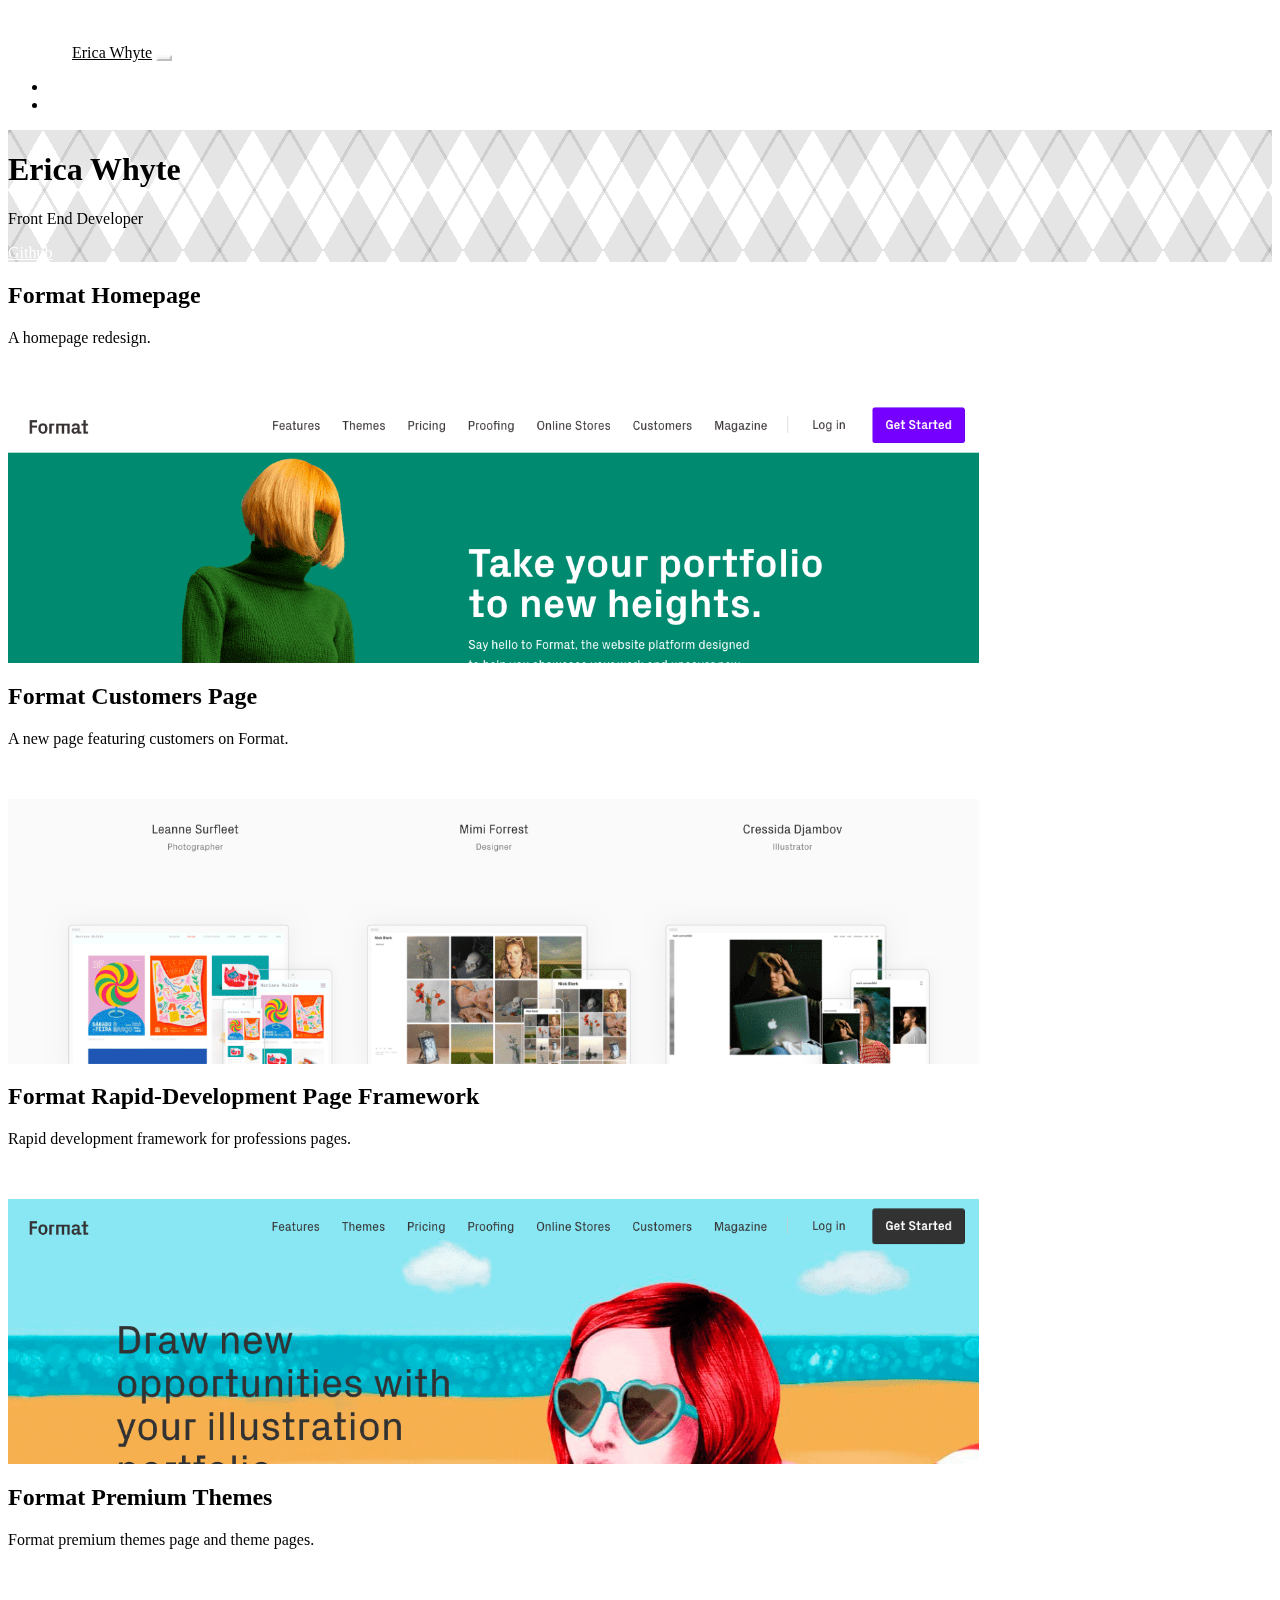
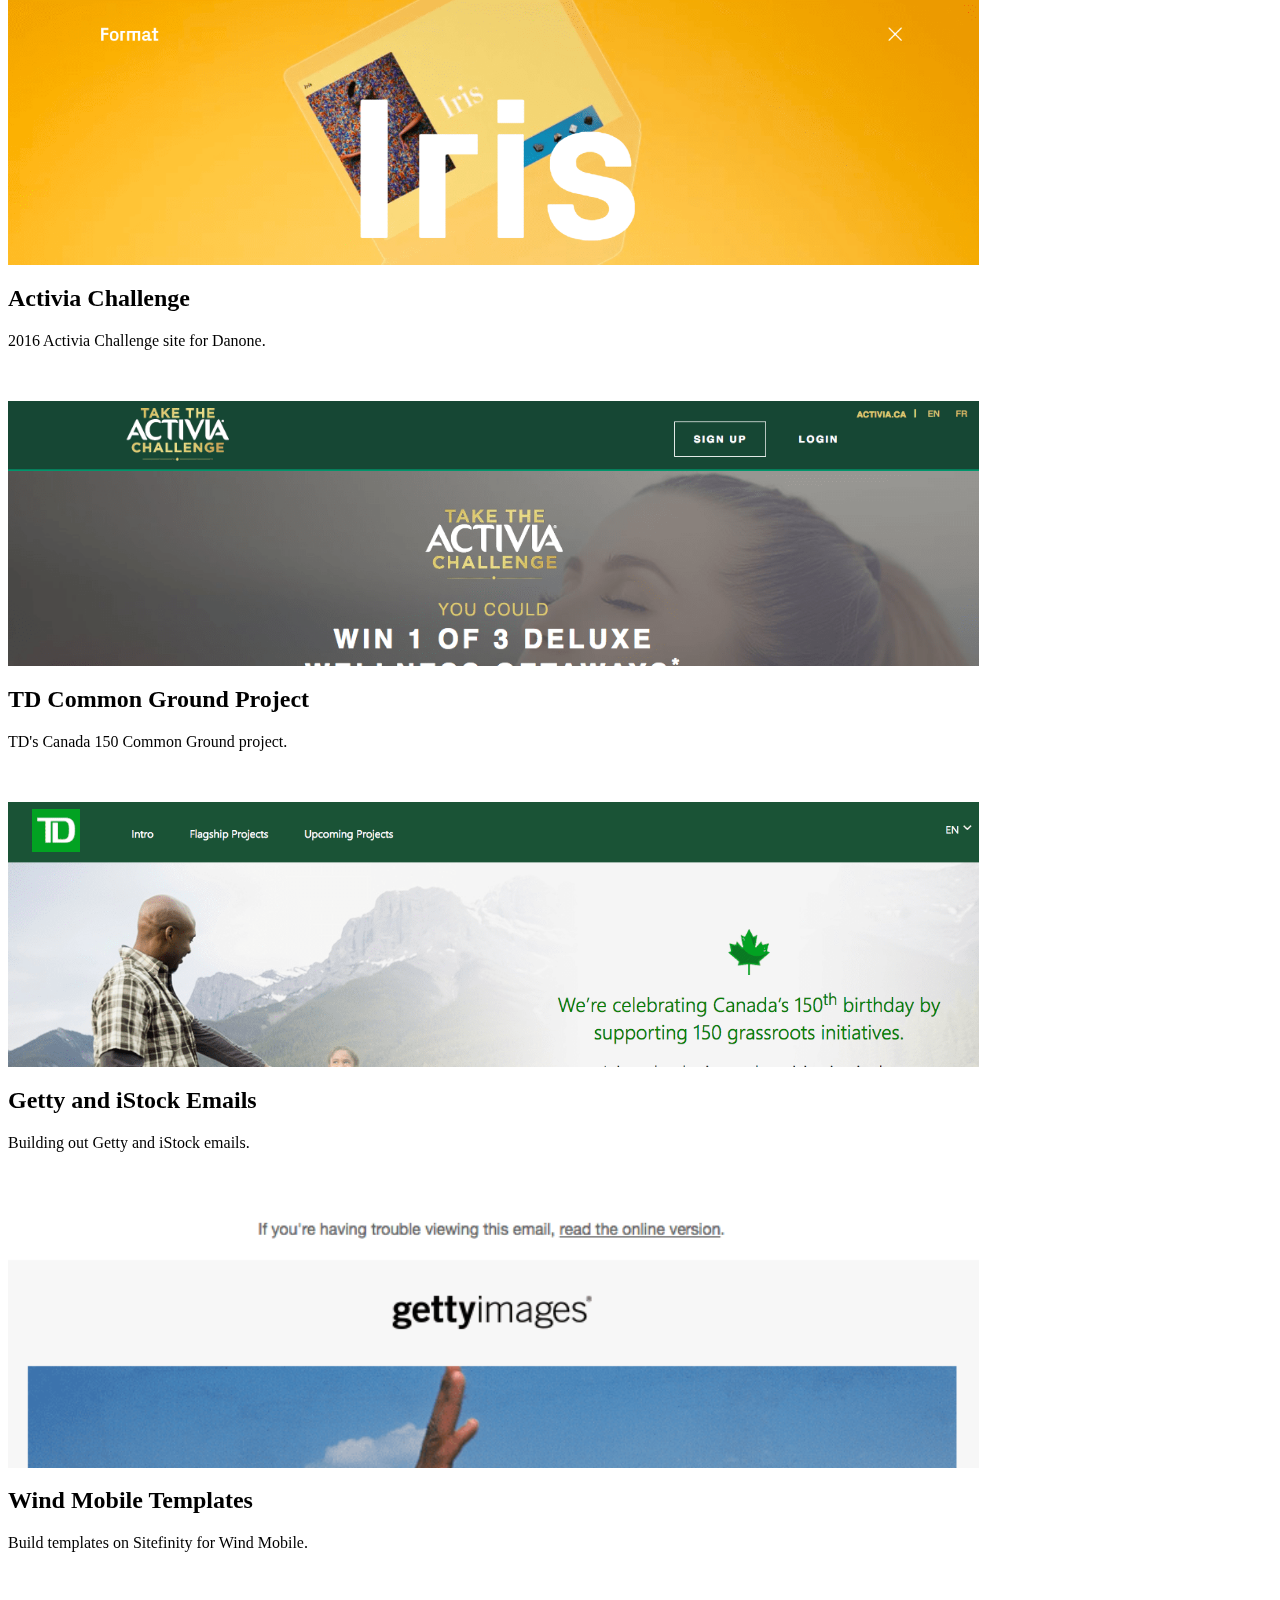
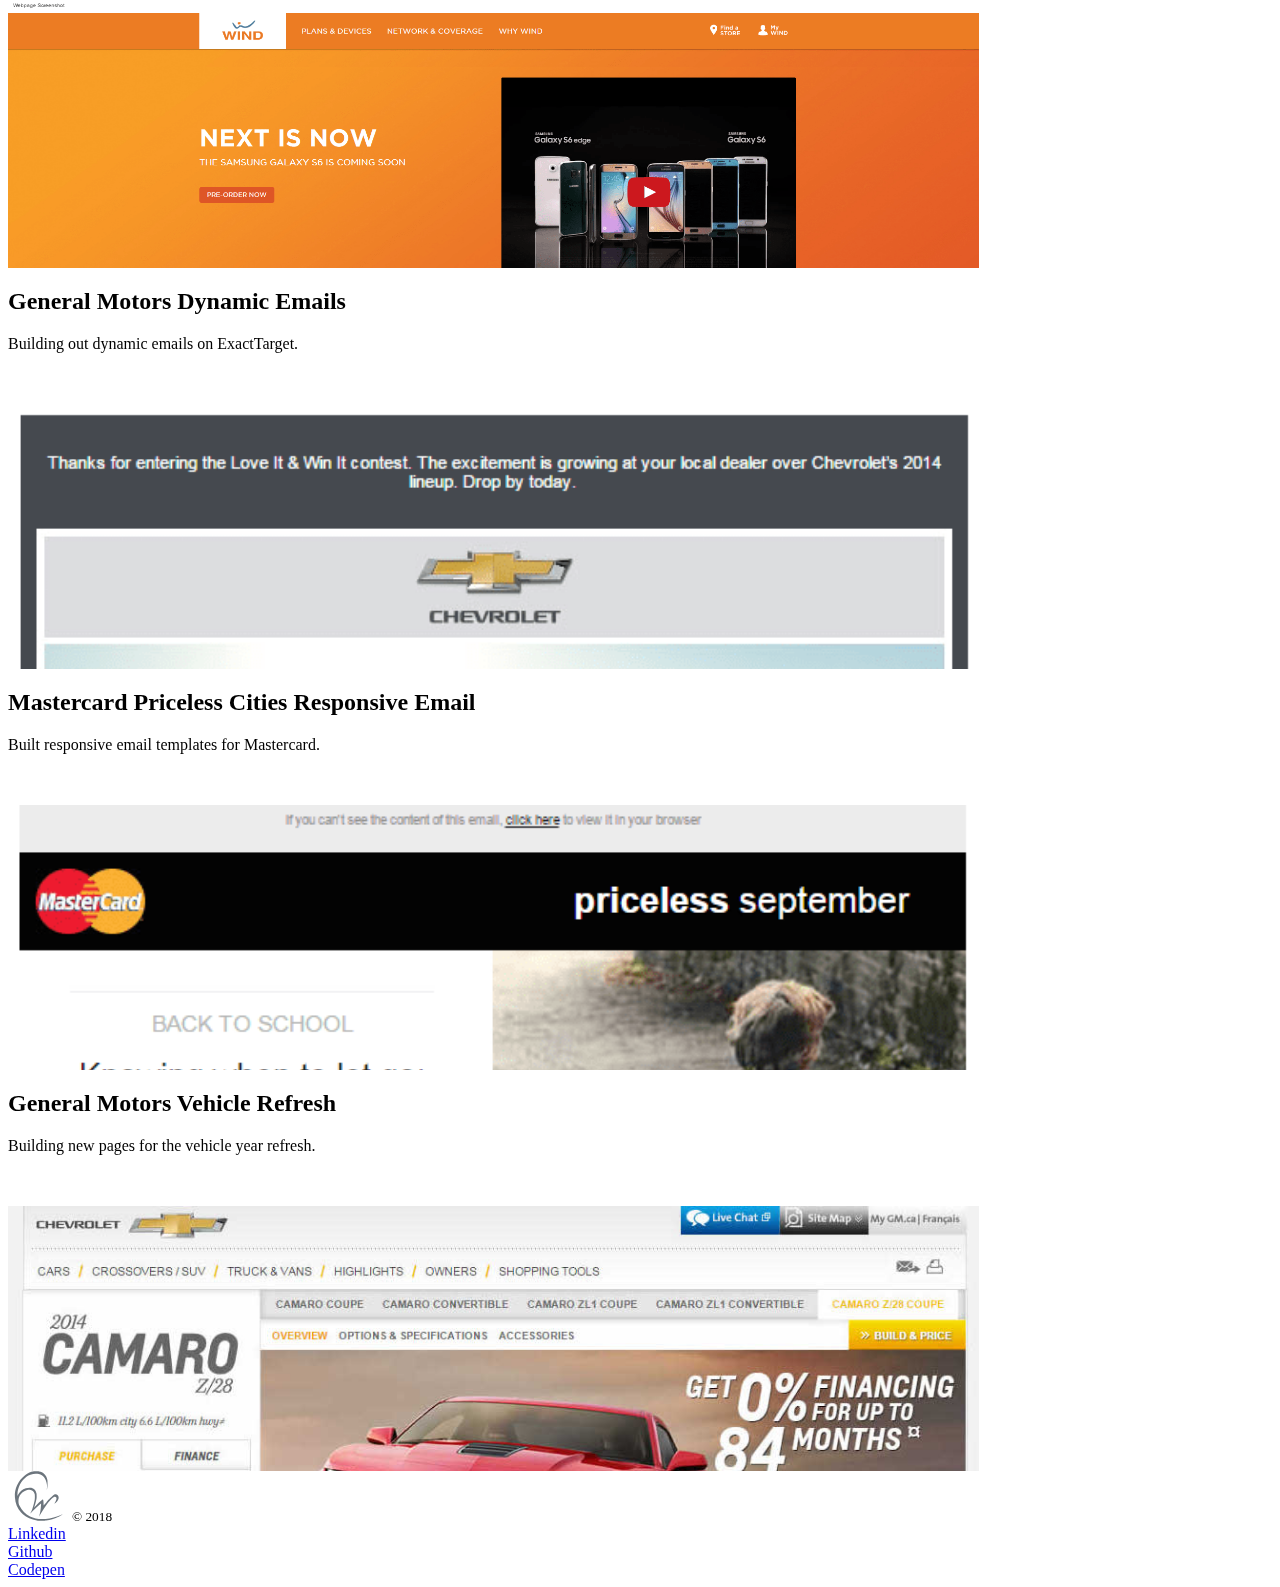
<file: index.html>
<!DOCTYPE html>
<html lang="en">
  <head>
    <meta charset="utf-8" />
    <meta http-equiv="X-UA-Compatible" content="IE=edge" />
    <title>Erica Whyte | Front End Developer</title>
    <meta name="viewport" content="width=device-width, initial-scale=1" />
    <link
      rel="stylesheet"
      href="https://stackpath.bootstrapcdn.com/bootstrap/4.1.3/css/bootstrap.min.css"
      integrity="sha384-MCw98/SFnGE8fJT3GXwEOngsV7Zt27NXFoaoApmYm81iuXoPkFOJwJ8ERdknLPMO"
      crossorigin="anonymous"
    />
    <link rel="stylesheet" href="css/styles.css" />
  </head>
  <body>
    <nav class="navbar navbar-expand-lg navbar-dark site-header sticky-top">
      <a class="navbar-brand" href="index.html"
        ><svg
          version="1.0"
          xmlns="http://www.w3.org/2000/svg"
          width="60"
          height="50"
          viewBox="0 0 606.000000 505.000000"
          preserveAspectRatio="xMidYMid meet"
        >
          <g
            transform="translate(0.000000,505.000000) scale(0.100000,-0.100000)"
            fill="#ffffff"
            stroke="none"
          >
            <path
              d="M2640 5013 c-172 -19 -383 -75 -532 -142 -81 -36 -261 -153 -383
     -248 -720 -563 -1086 -1357 -1027 -2225 43 -633 242 -1125 626 -1552 39 -43
     119 -120 178 -171 390 -336 853 -540 1418 -626 140 -22 188 -24 485 -24 261 0
     356 4 455 18 424 60 811 176 1188 357 208 101 502 273 489 287 -3 2 -27 -7
     -54 -20 -81 -41 -293 -124 -465 -182 -1102 -376 -2070 -388 -2793 -35 -467
     227 -824 597 -1074 1110 -53 108 -63 139 -77 230 -24 152 -15 391 19 521 85
     325 284 561 602 714 185 89 366 132 495 119 264 -28 428 -166 502 -421 21 -71
     23 -98 22 -288 -1 -242 -13 -323 -110 -715 -100 -408 -222 -738 -334 -907 -32
     -49 -56 -90 -53 -93 2 -3 86 79 186 182 320 329 770 752 899 845 l43 31 -7
     -142 c-24 -480 -101 -934 -194 -1144 -13 -30 -22 -57 -20 -59 2 -2 30 40 61
     94 636 1088 1163 1776 1460 1903 90 39 194 15 235 -53 29 -47 27 -139 -6 -235
     -29 -88 -104 -240 -165 -337 -23 -36 -39 -68 -36 -71 15 -15 188 130 278 233
     140 161 193 323 155 473 -42 163 -166 268 -304 258 -84 -6 -149 -42 -287 -159
     -170 -145 -525 -504 -625 -633 -47 -60 -131 -162 -186 -226 l-102 -118 -6 161
     c-8 186 -21 320 -39 392 -17 66 -40 69 -124 18 -151 -92 -382 -312 -640 -611
     -69 -81 -133 -154 -140 -162 -9 -10 -6 6 7 44 69 202 168 569 212 786 20 100
     23 144 23 330 -1 190 -3 224 -23 295 -80 289 -258 471 -522 535 -157 37 -337
     21 -551 -50 -353 -117 -616 -341 -801 -684 l-49 -91 5 160 c23 718 383 1408
     944 1812 110 79 215 131 367 181 317 105 600 123 855 57 200 -53 425 -193 521
     -326 144 -198 251 -466 289 -724 17 -108 14 -330 -4 -440 -8 -49 -13 -91 -11
     -93 7 -7 25 70 52 218 24 132 27 168 27 410 1 238 -1 276 -22 378 -54 267
     -147 449 -307 600 -136 128 -316 213 -525 247 -88 14 -398 19 -500 8z"
            />
          </g></svg
      ></a>
      <a class="navbar-brand ml-1" href="index.html">Erica Whyte</a>
      <button
        class="navbar-toggler"
        type="button"
        data-toggle="collapse"
        data-target="#navbarSupportedContent"
        aria-controls="navbarSupportedContent"
        aria-expanded="false"
        aria-label="Toggle navigation"
      >
        <span class="navbar-toggler-icon"></span>
      </button>

      <div class="collapse navbar-collapse" id="navbarSupportedContent">
        <ul class="navbar-nav mr-auto ml-4">
          <li class="nav-item active">
            <a class="nav-link" href="index.html"
              >Home<span class="sr-only">(current)</span></a
            >
          </li>
          <li class="nav-item ml-2">
            <a class="nav-link" href="about.html">About</a>
          </li>
        </ul>
      </div>
    </nav>

    <div
      class="position-relative overflow-hidden p-3 p-md-5 m-md-3 text-center grid-bg"
    >
      <div class="col-md-6 p-lg-5 mx-auto my-5 zi-10">
        <h1
          class="display-2 font-weight-normal shad font-weight-light text-info"
        >
          Erica Whyte
        </h1>
        <p class="lead font-weight-bold text-black">Front End Developer</p>
        <a class="btn btn-purple btn-lg" href="https://github.com/ericawhyte"
          >Github</a
        >
      </div>
    </div>

    <div class="d-md-flex flex-md-equal w-100 my-md-3 pl-md-3">
      <div
        class="d-flex flex-column bg-info mr-md-3 pt-3 px-3 pt-md-5 px-md-5 text-center text-white overflow-hidden mar-bot"
      >
        <div class="my-3 py-3 flex-grow-1">
          <h2 class="display-5">Format Homepage</h2>
          <p class="lead">A homepage redesign.</p>
        </div>
        <div class="bg-light shadow-sm mx-auto white-tab">
          <picture>
            <source
              media="(max-width: 1200px)"
              srcset="imgs/format-homepage-mb.png"
            />
            <source
              media="(min-width: 1201px)"
              srcset="imgs/format-homepage-dt.png"
            />
            <img
              src="imgs/format-homepage-dt.png"
              class="img-fluid white-tab-img"
              alt=""
            />
          </picture>
        </div>
      </div>
      <div
        class="d-flex flex-column bg-teal mr-md-3 pt-3 px-3 pt-md-5 px-md-5 text-center text-white overflow-hidden mar-bot"
      >
        <div class="my-3 p-3 flex-grow-1">
          <h2 class="display-5">Format Customers Page</h2>
          <p class="lead">A new page featuring customers on Format.</p>
        </div>
        <div class="bg-light shadow-sm mx-auto white-tab">
          <picture>
            <source
              media="(max-width: 1200px)"
              srcset="imgs/format-customers-mb.png"
            />
            <source
              media="(min-width: 1201px)"
              srcset="imgs/format-customers-dt.png"
            />
            <img
              src="imgs/format-customers-dt.png"
              class="img-fluid white-tab-img"
              alt=""
            />
          </picture>
        </div>
      </div>
    </div>

    <div class="d-md-flex flex-md-equal w-100 my-md-3 pl-md-3">
      <div
        class="d-flex flex-column bg-teal mr-md-3 pt-3 px-3 pt-md-5 px-md-5 text-center text-white overflow-hidden mar-bot"
      >
        <div class="my-3 p-3 flex-grow-1">
          <h2 class="display-5">Format Rapid-Development Page Framework</h2>
          <p class="lead">Rapid development framework for professions pages.</p>
        </div>
        <div class="bg-light shadow-sm mx-auto white-tab">
          <picture>
            <source
              media="(max-width: 1200px)"
              srcset="imgs/professions-illustrators-mb.png"
            />
            <source
              media="(min-width: 1201px)"
              srcset="imgs/professions-illustrators-dt.png"
            />
            <img
              src="imgs/professions-illustrators-dt..png"
              class="img-fluid white-tab-img"
              alt=""
            />
          </picture>
        </div>
      </div>
      <div
        class="d-flex flex-column bg-info mr-md-3 pt-3 px-3 pt-md-5 px-md-5 text-center text-white overflow-hidden mar-bot"
      >
        <div class="my-3 p-3 flex-grow-1">
          <h2 class="display-5">Format Premium Themes</h2>
          <p class="lead">Format premium themes page and theme pages.</p>
        </div>
        <div class="bg-white shadow-sm mx-auto white-tab">
          <picture>
            <source
              media="(max-width: 1200px)"
              srcset="imgs/premium-theme-iris-mb.png"
            />
            <source
              media="(min-width: 1201px)"
              srcset="imgs/premium-theme-iris-dt.png"
            />
            <img
              src="imgs/premium-theme-iris-dt.png"
              class="img-fluid white-tab-img"
              alt=""
            />
          </picture>
        </div>
      </div>
    </div>

    <div class="d-md-flex flex-md-equal w-100 my-md-3 pl-md-3">
      <div
        class="d-flex flex-column bg-info mr-md-3 pt-3 px-3 pt-md-5 px-md-5 text-center text-white overflow-hidden mar-bot"
      >
        <div class="my-3 py-3 flex-grow-1">
          <h2 class="display-5">Activia Challenge</h2>
          <p class="lead">2016 Activia Challenge site for Danone.</p>
        </div>
        <div class="bg-white shadow-sm mx-auto white-tab">
          <picture>
            <source
              media="(max-width: 1200px)"
              srcset="imgs/activia-challenge-1-mb.png"
            />
            <source
              media="(min-width: 1201px)"
              srcset="imgs/activia-challenge-1-dt.png"
            />
            <img
              src="imgs/activia-challenge-1-dt.png"
              class="img-fluid white-tab-img"
              alt=""
            />
          </picture>
        </div>
      </div>
      <div
        class="d-flex flex-column bg-teal mr-md-3 pt-3 px-3 pt-md-5 px-md-5 text-center text-white overflow-hidden mar-bot"
      >
        <div class="my-3 p-3 flex-grow-1">
          <h2 class="display-5">TD Common Ground Project</h2>
          <p class="lead">TD's Canada 150 Common Ground project.</p>
        </div>
        <div class="bg-white shadow-sm mx-auto white-tab">
          <picture>
            <source
              media="(max-width: 1200px)"
              srcset="imgs/td-commongroundproject-homepage-mb.png"
            />
            <source
              media="(min-width: 1201px)"
              srcset="imgs/td-commongroundproject-homepage-dt.png"
            />
            <img
              src="imgs/td-commongroundproject-homepage-dt.png"
              class="img-fluid white-tab-img"
              alt=""
            />
          </picture>
        </div>
      </div>
    </div>

    <div class="d-md-flex flex-md-equal w-100 my-md-3 pl-md-3">
      <div
        class="d-flex flex-column bg-teal mr-md-3 pt-3 px-3 pt-md-5 px-md-5 text-center text-white overflow-hidden mar-bot"
      >
        <div class="my-3 py-3 flex-grow-1">
          <h2 class="display-5">Getty and iStock Emails</h2>
          <p class="lead">Building out Getty and iStock emails.</p>
        </div>
        <div class="bg-white shadow-sm mx-auto white-tab">
          <picture>
            <source srcset="imgs/gettyimages-email.png" />
            <img
              src="imgs/gettyimages-email.png"
              class="img-fluid white-tab-img"
              alt=""
            />
          </picture>
        </div>
      </div>
      <div
        class="d-flex flex-column bg-info mr-md-3 pt-3 px-3 pt-md-5 px-md-5 text-center text-white overflow-hidden mar-bot"
      >
        <div class="my-3 p-3 flex-grow-1">
          <h2 class="display-5">Wind Mobile Templates</h2>
          <p class="lead">Build templates on Sitefinity for Wind Mobile.</p>
        </div>
        <div class="bg-white shadow-sm mx-auto white-tab">
          <picture>
            <source srcset="imgs/wind_device_template.png" />
            <img
              src="imgs/wind_device_template.png"
              class="img-fluid white-tab-img"
              alt=""
            />
          </picture>
        </div>
      </div>
    </div>

    <div class="d-md-flex flex-md-equal w-100 my-md-3 pl-md-3">
      <div
        class="d-flex flex-column bg-info mr-md-3 pt-3 px-3 pt-md-5 px-md-5 text-center text-white overflow-hidden mar-bot"
      >
        <div class="my-3 py-3 flex-grow-1">
          <h2 class="display-5">General Motors Dynamic Emails</h2>
          <p class="lead">Building out dynamic emails on ExactTarget.</p>
        </div>
        <div class="bg-white shadow-sm mx-auto white-tab">
          <picture>
            <source srcset="imgs/gm-email-7.png" />
            <img
              src="imgs/gm-email-7.png"
              class="img-fluid white-tab-img"
              alt=""
            />
          </picture>
        </div>
      </div>
      <div
        class="d-flex flex-column bg-teal mr-md-3 pt-3 px-3 pt-md-5 px-md-5 text-center text-white overflow-hidden mar-bot"
      >
        <div class="my-3 p-3 flex-grow-1">
          <h2 class="display-5">
            Mastercard Priceless Cities Responsive Email
          </h2>
          <p class="lead">Built responsive email templates for Mastercard.</p>
        </div>
        <div class="bg-white shadow-sm mx-auto white-tab">
          <picture>
            <source srcset="imgs/mastercard-email.png" />
            <img
              src="imgs/mastercard-email.png"
              class="img-fluid white-tab-img"
              alt=""
            />
          </picture>
        </div>
      </div>
    </div>

    <div class="d-md-flex flex-md-equal w-100 my-md-3 pl-md-3">
      <div
        class="d-flex flex-column bg-teal mr-md-3 pt-3 px-3 pt-md-5 px-md-5 text-center text-white overflow-hidden mar-bot"
      >
        <div class="my-3 py-3 flex-grow-1">
          <h2 class="display-5">General Motors Vehicle Refresh</h2>
          <p class="lead">Building new pages for the vehicle year refresh.</p>
        </div>
        <div class="bg-white shadow-sm mx-auto white-tab">
          <picture>
            <source srcset="imgs/2014_camaro_z28_ovp1.jpg" />
            <img
              src="imgs/2014_camaro_z28_ovp1.jpg"
              class="img-fluid white-tab-img"
              alt=""
            />
          </picture>
        </div>
      </div>
      <div
        class="d-flex flex-column mr-md-3 pt-3 px-3 pt-md-5 px-md-5 text-center text-white overflow-hidden"
      ></div>
    </div>

    <footer class="container py-5">
      <div class="row">
        <div class="col-12 col-md">
          <svg
            version="1.0"
            xmlns="http://www.w3.org/2000/svg"
            width="60"
            height="50"
            viewBox="0 0 606.000000 505.000000"
            preserveAspectRatio="xMidYMid meet"
          >
            <g
              transform="translate(0.000000,505.000000) scale(0.100000,-0.100000)"
              fill="#6c757d"
              stroke="none"
            >
              <path
                d="M2640 5013 c-172 -19 -383 -75 -532 -142 -81 -36 -261 -153 -383
     -248 -720 -563 -1086 -1357 -1027 -2225 43 -633 242 -1125 626 -1552 39 -43
     119 -120 178 -171 390 -336 853 -540 1418 -626 140 -22 188 -24 485 -24 261 0
     356 4 455 18 424 60 811 176 1188 357 208 101 502 273 489 287 -3 2 -27 -7
     -54 -20 -81 -41 -293 -124 -465 -182 -1102 -376 -2070 -388 -2793 -35 -467
     227 -824 597 -1074 1110 -53 108 -63 139 -77 230 -24 152 -15 391 19 521 85
     325 284 561 602 714 185 89 366 132 495 119 264 -28 428 -166 502 -421 21 -71
     23 -98 22 -288 -1 -242 -13 -323 -110 -715 -100 -408 -222 -738 -334 -907 -32
     -49 -56 -90 -53 -93 2 -3 86 79 186 182 320 329 770 752 899 845 l43 31 -7
     -142 c-24 -480 -101 -934 -194 -1144 -13 -30 -22 -57 -20 -59 2 -2 30 40 61
     94 636 1088 1163 1776 1460 1903 90 39 194 15 235 -53 29 -47 27 -139 -6 -235
     -29 -88 -104 -240 -165 -337 -23 -36 -39 -68 -36 -71 15 -15 188 130 278 233
     140 161 193 323 155 473 -42 163 -166 268 -304 258 -84 -6 -149 -42 -287 -159
     -170 -145 -525 -504 -625 -633 -47 -60 -131 -162 -186 -226 l-102 -118 -6 161
     c-8 186 -21 320 -39 392 -17 66 -40 69 -124 18 -151 -92 -382 -312 -640 -611
     -69 -81 -133 -154 -140 -162 -9 -10 -6 6 7 44 69 202 168 569 212 786 20 100
     23 144 23 330 -1 190 -3 224 -23 295 -80 289 -258 471 -522 535 -157 37 -337
     21 -551 -50 -353 -117 -616 -341 -801 -684 l-49 -91 5 160 c23 718 383 1408
     944 1812 110 79 215 131 367 181 317 105 600 123 855 57 200 -53 425 -193 521
     -326 144 -198 251 -466 289 -724 17 -108 14 -330 -4 -440 -8 -49 -13 -91 -11
     -93 7 -7 25 70 52 218 24 132 27 168 27 410 1 238 -1 276 -22 378 -54 267
     -147 449 -307 600 -136 128 -316 213 -525 247 -88 14 -398 19 -500 8z"
              />
            </g>
          </svg>
          <small class="d-block mb-3 text-muted">© 2018</small>
        </div>
        <div class="col-6 col-md">
          <a class="text-muted" href="https://www.linkedin.com/in/ericawhyte/"
            >Linkedin</a
          >
        </div>
        <div class="col-6 col-md">
          <a class="text-muted" href="https://github.com/ericawhyte">Github</a>
        </div>
        <div class="col-6 col-md">
          <a class="text-muted" href="https://codepen.io/erica/">Codepen</a>
        </div>
      </div>
    </footer>
    <script
      src="https://code.jquery.com/jquery-3.3.1.slim.min.js"
      integrity="sha384-q8i/X+965DzO0rT7abK41JStQIAqVgRVzpbzo5smXKp4YfRvH+8abtTE1Pi6jizo"
      crossorigin="anonymous"
    ></script>
    <script
      src="https://cdnjs.cloudflare.com/ajax/libs/popper.js/1.14.3/umd/popper.min.js"
      integrity="sha384-ZMP7rVo3mIykV+2+9J3UJ46jBk0WLaUAdn689aCwoqbBJiSnjAK/l8WvCWPIPm49"
      crossorigin="anonymous"
    ></script>
    <script
      src="https://stackpath.bootstrapcdn.com/bootstrap/4.1.3/js/bootstrap.min.js"
      integrity="sha384-ChfqqxuZUCnJSK3+MXmPNIyE6ZbWh2IMqE241rYiqJxyMiZ6OW/JmZQ5stwEULTy"
      crossorigin="anonymous"
    ></script>
  </body>
</html>
</file>
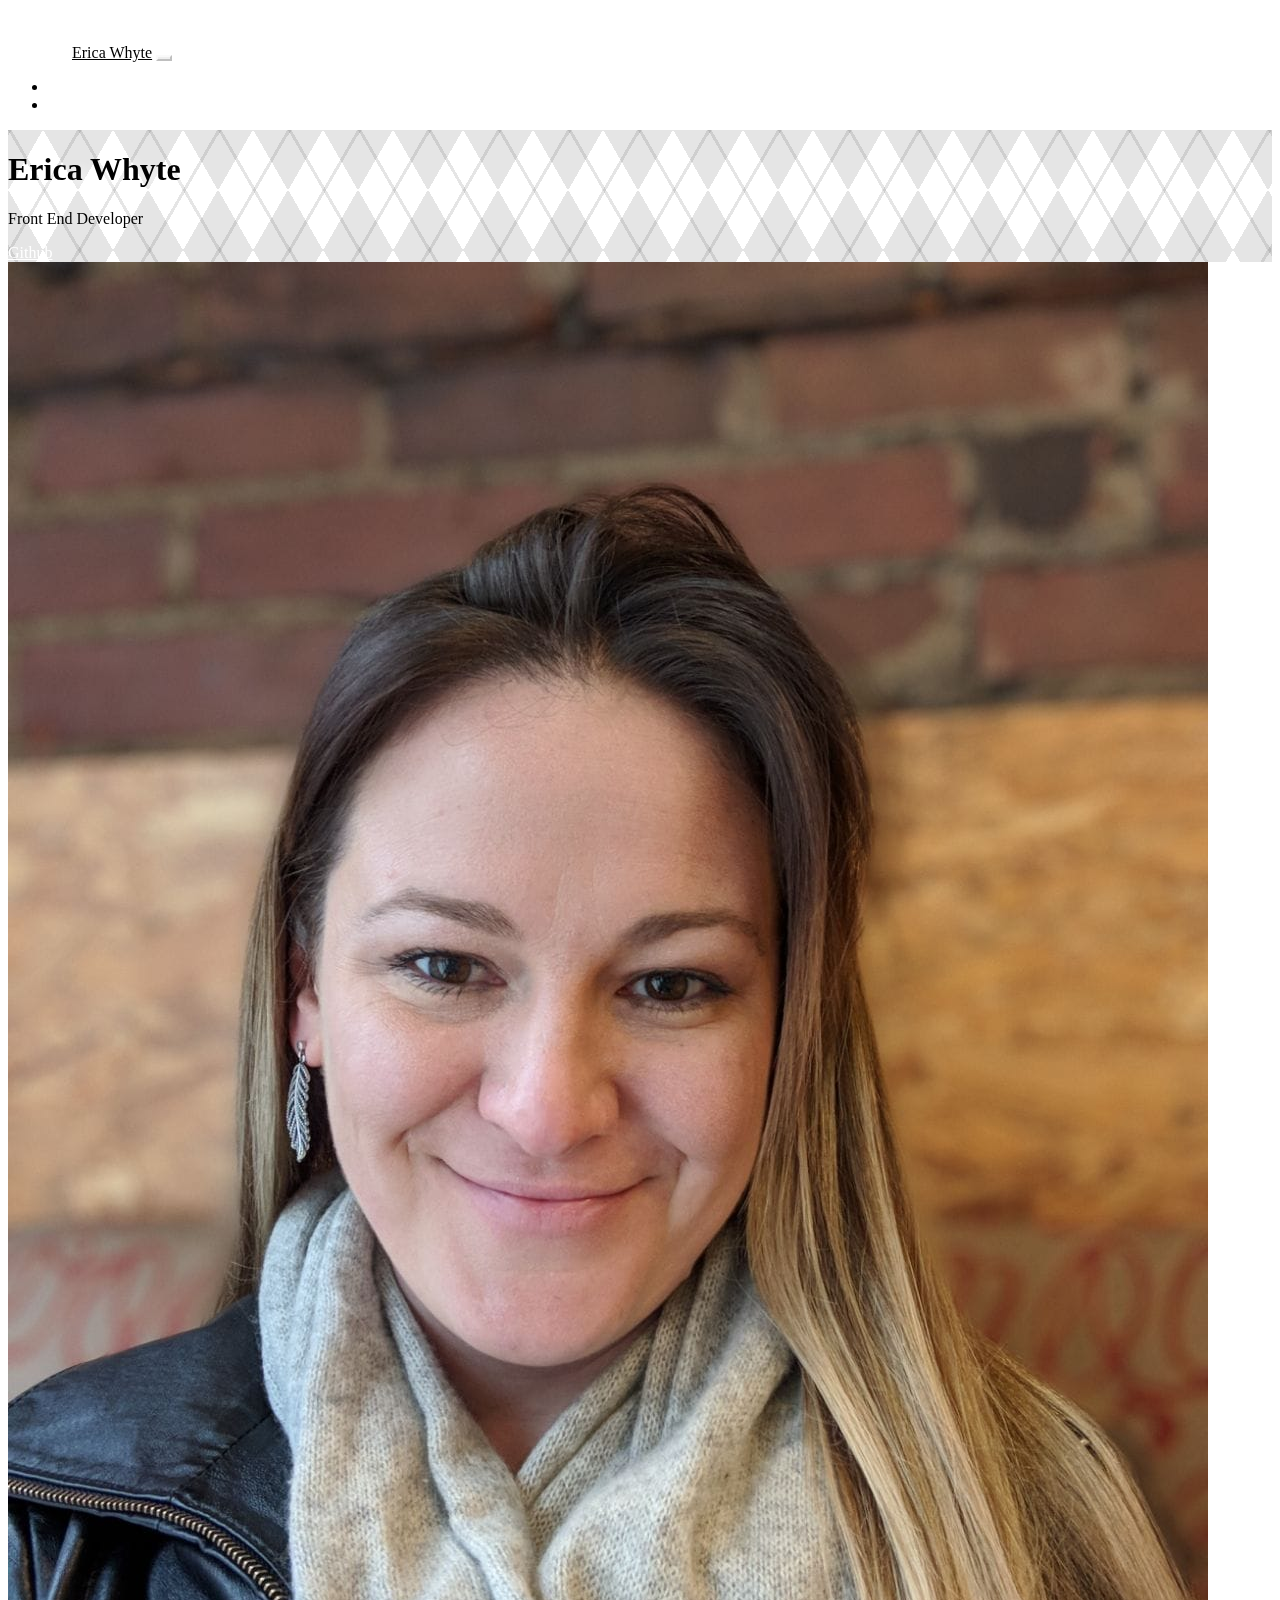
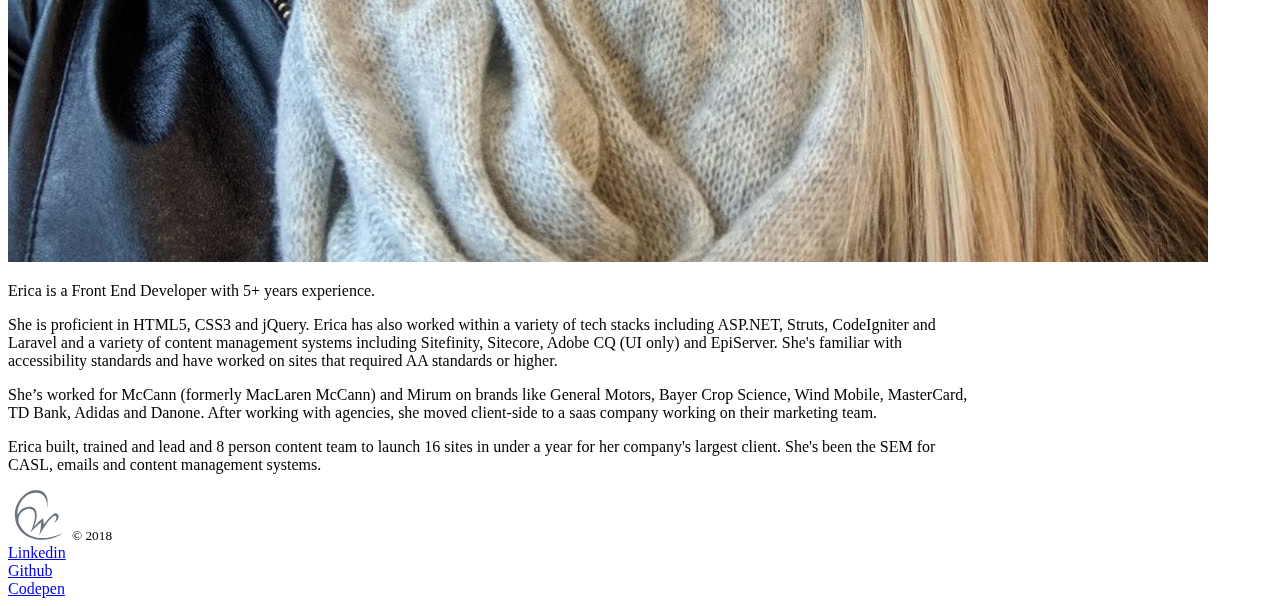
<file: about.html>
<!DOCTYPE html>
<html lang="en">
<head>
  <meta charset="utf-8" />
  <meta http-equiv="X-UA-Compatible" content="IE=edge">
  <title>Erica Whyte | Front End Developer</title>
  <meta name="viewport" content="width=device-width, initial-scale=1">
  <link rel="stylesheet" href="https://stackpath.bootstrapcdn.com/bootstrap/4.1.3/css/bootstrap.min.css" integrity="sha384-MCw98/SFnGE8fJT3GXwEOngsV7Zt27NXFoaoApmYm81iuXoPkFOJwJ8ERdknLPMO" crossorigin="anonymous">
  <link rel="stylesheet" href="css/styles.css">
</head>
<body>
  <nav class="navbar navbar-expand-lg navbar-dark site-header sticky-top">
    <a class="navbar-brand" href="index.html"><svg version="1.0" xmlns="http://www.w3.org/2000/svg"
      width="60" height="50" viewBox="0 0 606.000000 505.000000"
      preserveAspectRatio="xMidYMid meet">
     <g transform="translate(0.000000,505.000000) scale(0.100000,-0.100000)"
     fill="#ffffff" stroke="none">
     <path d="M2640 5013 c-172 -19 -383 -75 -532 -142 -81 -36 -261 -153 -383
     -248 -720 -563 -1086 -1357 -1027 -2225 43 -633 242 -1125 626 -1552 39 -43
     119 -120 178 -171 390 -336 853 -540 1418 -626 140 -22 188 -24 485 -24 261 0
     356 4 455 18 424 60 811 176 1188 357 208 101 502 273 489 287 -3 2 -27 -7
     -54 -20 -81 -41 -293 -124 -465 -182 -1102 -376 -2070 -388 -2793 -35 -467
     227 -824 597 -1074 1110 -53 108 -63 139 -77 230 -24 152 -15 391 19 521 85
     325 284 561 602 714 185 89 366 132 495 119 264 -28 428 -166 502 -421 21 -71
     23 -98 22 -288 -1 -242 -13 -323 -110 -715 -100 -408 -222 -738 -334 -907 -32
     -49 -56 -90 -53 -93 2 -3 86 79 186 182 320 329 770 752 899 845 l43 31 -7
     -142 c-24 -480 -101 -934 -194 -1144 -13 -30 -22 -57 -20 -59 2 -2 30 40 61
     94 636 1088 1163 1776 1460 1903 90 39 194 15 235 -53 29 -47 27 -139 -6 -235
     -29 -88 -104 -240 -165 -337 -23 -36 -39 -68 -36 -71 15 -15 188 130 278 233
     140 161 193 323 155 473 -42 163 -166 268 -304 258 -84 -6 -149 -42 -287 -159
     -170 -145 -525 -504 -625 -633 -47 -60 -131 -162 -186 -226 l-102 -118 -6 161
     c-8 186 -21 320 -39 392 -17 66 -40 69 -124 18 -151 -92 -382 -312 -640 -611
     -69 -81 -133 -154 -140 -162 -9 -10 -6 6 7 44 69 202 168 569 212 786 20 100
     23 144 23 330 -1 190 -3 224 -23 295 -80 289 -258 471 -522 535 -157 37 -337
     21 -551 -50 -353 -117 -616 -341 -801 -684 l-49 -91 5 160 c23 718 383 1408
     944 1812 110 79 215 131 367 181 317 105 600 123 855 57 200 -53 425 -193 521
     -326 144 -198 251 -466 289 -724 17 -108 14 -330 -4 -440 -8 -49 -13 -91 -11
     -93 7 -7 25 70 52 218 24 132 27 168 27 410 1 238 -1 276 -22 378 -54 267
     -147 449 -307 600 -136 128 -316 213 -525 247 -88 14 -398 19 -500 8z"/>
     </g>
     </svg></a>
    <a class="navbar-brand ml-1" href="index.html">Erica Whyte</a>
    <button class="navbar-toggler" type="button" data-toggle="collapse" data-target="#navbarSupportedContent" aria-controls="navbarSupportedContent" aria-expanded="false" aria-label="Toggle navigation">
      <span class="navbar-toggler-icon"></span>
    </button>
  
    <div class="collapse navbar-collapse" id="navbarSupportedContent">
      <ul class="navbar-nav mr-auto ml-4">
        <li class="nav-item">
          <a class="nav-link" href="index.html">Home</a>
        </li>
        <li class="nav-item ml-2 active">
          <a class="nav-link" href="about.html">About<span class="sr-only">(current)</span></a>
        </li>
      </ul>
    </div>
  </nav>

  <div class="position-relative overflow-hidden p-3 p-md-5 m-md-3 text-center grid-bg">
    <div class="col-md-6 p-lg-5 mx-auto my-5 zi-10">
      <h1 class="display-4 font-weight-normal shad font-weight-light text-info">Erica Whyte</h1>
      <p class="lead font-weight-bold text-black">Front End Developer</p>
      <a class="btn btn-purple btn-lg" href="#">Github</a>
    </div>
  </div>
  <div class="container marketing">
    <div class="row featurette">
      <div class="col-md-5 order-md-1">
        <img class="featurette-image img-fluid mx-auto mb-5" src="imgs/erica.jpg" >
      </div>
      <div class="col-md-7 order-md-2">
        <!-- <h2 class="featurette-heading mb-4 mt-2">Oh yeah, it's that good. <span class="text-muted">See for yourself.</span></h2> -->
        <p class="lead">Erica is a Front End Developer with 5+ years experience.</p>
        <p>She is proficient in HTML5, CSS3 and jQuery. Erica has also worked within a variety of tech stacks including ASP.NET, Struts, CodeIgniter and Laravel and a variety of content management systems including Sitefinity, Sitecore, Adobe CQ (UI only) and EpiServer. She's familiar with accessibility standards and have worked on sites that required AA standards or higher.</p>
        <p>She’s worked for McCann (formerly MacLaren McCann) and Mirum on brands like General Motors, Bayer Crop Science, Wind Mobile, MasterCard, TD Bank, Adidas and Danone.  After working with agencies, she moved client-side to a saas company working on their marketing team.</p>
        <p>Erica built, trained and lead and 8 person content team to launch 16 sites in under a year for her company's largest client.  She's been the SEM for CASL, emails and content management systems.</p>
      </div>
    </div>
  </div>
  
  <footer class="container py-5">
    <div class="row">
      <div class="col-12 col-md">
        <svg version="1.0" xmlns="http://www.w3.org/2000/svg"
      width="60" height="50" viewBox="0 0 606.000000 505.000000"
      preserveAspectRatio="xMidYMid meet">
     <g transform="translate(0.000000,505.000000) scale(0.100000,-0.100000)"
     fill="#6c757d" stroke="none">
     <path d="M2640 5013 c-172 -19 -383 -75 -532 -142 -81 -36 -261 -153 -383
     -248 -720 -563 -1086 -1357 -1027 -2225 43 -633 242 -1125 626 -1552 39 -43
     119 -120 178 -171 390 -336 853 -540 1418 -626 140 -22 188 -24 485 -24 261 0
     356 4 455 18 424 60 811 176 1188 357 208 101 502 273 489 287 -3 2 -27 -7
     -54 -20 -81 -41 -293 -124 -465 -182 -1102 -376 -2070 -388 -2793 -35 -467
     227 -824 597 -1074 1110 -53 108 -63 139 -77 230 -24 152 -15 391 19 521 85
     325 284 561 602 714 185 89 366 132 495 119 264 -28 428 -166 502 -421 21 -71
     23 -98 22 -288 -1 -242 -13 -323 -110 -715 -100 -408 -222 -738 -334 -907 -32
     -49 -56 -90 -53 -93 2 -3 86 79 186 182 320 329 770 752 899 845 l43 31 -7
     -142 c-24 -480 -101 -934 -194 -1144 -13 -30 -22 -57 -20 -59 2 -2 30 40 61
     94 636 1088 1163 1776 1460 1903 90 39 194 15 235 -53 29 -47 27 -139 -6 -235
     -29 -88 -104 -240 -165 -337 -23 -36 -39 -68 -36 -71 15 -15 188 130 278 233
     140 161 193 323 155 473 -42 163 -166 268 -304 258 -84 -6 -149 -42 -287 -159
     -170 -145 -525 -504 -625 -633 -47 -60 -131 -162 -186 -226 l-102 -118 -6 161
     c-8 186 -21 320 -39 392 -17 66 -40 69 -124 18 -151 -92 -382 -312 -640 -611
     -69 -81 -133 -154 -140 -162 -9 -10 -6 6 7 44 69 202 168 569 212 786 20 100
     23 144 23 330 -1 190 -3 224 -23 295 -80 289 -258 471 -522 535 -157 37 -337
     21 -551 -50 -353 -117 -616 -341 -801 -684 l-49 -91 5 160 c23 718 383 1408
     944 1812 110 79 215 131 367 181 317 105 600 123 855 57 200 -53 425 -193 521
     -326 144 -198 251 -466 289 -724 17 -108 14 -330 -4 -440 -8 -49 -13 -91 -11
     -93 7 -7 25 70 52 218 24 132 27 168 27 410 1 238 -1 276 -22 378 -54 267
     -147 449 -307 600 -136 128 -316 213 -525 247 -88 14 -398 19 -500 8z"/>
     </g>
     </svg>
        <small class="d-block mb-3 text-muted">© 2018</small>
      </div>
      <div class="col-6 col-md">
        <a class="text-muted" href="https://www.linkedin.com/in/ericawhyte/">Linkedin</a>
      </div>
      <div class="col-6 col-md">
        <a class="text-muted" href="https://github.com/ericawhyte">Github</a>
      </div>
      <div class="col-6 col-md">
        <a class="text-muted" href="https://codepen.io/erica/">Codepen</a>
      </div>
    </div>
  </footer>
  <script src="https://code.jquery.com/jquery-3.3.1.slim.min.js" integrity="sha384-q8i/X+965DzO0rT7abK41JStQIAqVgRVzpbzo5smXKp4YfRvH+8abtTE1Pi6jizo" crossorigin="anonymous"></script>
  <script src="https://cdnjs.cloudflare.com/ajax/libs/popper.js/1.14.3/umd/popper.min.js" integrity="sha384-ZMP7rVo3mIykV+2+9J3UJ46jBk0WLaUAdn689aCwoqbBJiSnjAK/l8WvCWPIPm49" crossorigin="anonymous"></script>
  <script src="https://stackpath.bootstrapcdn.com/bootstrap/4.1.3/js/bootstrap.min.js" integrity="sha384-ChfqqxuZUCnJSK3+MXmPNIyE6ZbWh2IMqE241rYiqJxyMiZ6OW/JmZQ5stwEULTy" crossorigin="anonymous"></script>
</body>
</html>
</file>
<file: css/styles.css>
.container {
  max-width: 960px;
}

.site-header {
  background-color: var(--cyan);
  -webkit-backdrop-filter: saturate(180%) blur(20px);
  backdrop-filter: saturate(180%) blur(20px);
}

.site-header a {
  color: var(--white);;
  transition: ease-in-out color .15s;
}

.site-header a:hover {
  color: #fff;
  text-decoration: none;
}

.grid-bg {
  background-color: #ffffff;
  background-image:
  repeating-linear-gradient(120deg, rgba(0,0,0,.1), rgba(0,0,0,.1) 3px, transparent 1px, transparent 60px),
  repeating-linear-gradient(60deg, rgba(0,0,0,.1), rgba(0,0,0,.1) 3px, transparent 1px, transparent 60px),
  linear-gradient(60deg, rgba(0,0,0,0.1) 25%, transparent 25%, transparent 75%, rgba(0,0,0,0.1) 75%, rgba(0,0,0,0.1)),
  linear-gradient(120deg, rgba(0,0,0,0.1) 25%, transparent 25%, transparent 75%, rgba(0,0,0,0.1) 75%, rgba(0,0,0,0.1));
  background-size: 70px 120px;
}

.white-tab {
  width: 80%;
  height: 300px;
  border-radius: 21px 21px 0 0;
}

.white-tab-img {
  margin: 35px auto;
  width: 96%;
}

.navbar-dark .navbar-toggler {
  border-color: rgba(255,255,255,.7);
}

.navbar-dark .navbar-nav .nav-link {
  color: rgba(255,255,255,.8);
}

.flex-equal > * {
  -ms-flex: 1;
  flex: 1;
}
@media (min-width: 768px) {
  .flex-md-equal > * {
    -ms-flex: 1;
    flex: 1;
  }
}

.bg-teal {
  background-color: var(--teal);
}

.btn-purple {
  color: #fff;
  background-color: var(--purple);
  border-color: var(--purple);
}

.btn-purple:hover, .btn-purple:active {
  color: #fff;
  background-color: #5022a5;
  border-color: #5022a5;
}

.overflow-hidden { 
  overflow: hidden; 
}

.zi-10 {
  z-index: 10;
}

.mar-bot {
  margin-bottom: 10px;
}

@media (min-width: 992px) {
  .mar-bot {
    margin-bottom: 0px;
  }
}

.featurette-divider {
  margin: 5rem 0; 
}

.featurette-heading {
  font-weight: 300;
  line-height: 1;
  letter-spacing: -.05rem;
}

.shad {
  text-shadow: 4px 4px 12px #ffffff;
}
</file>
